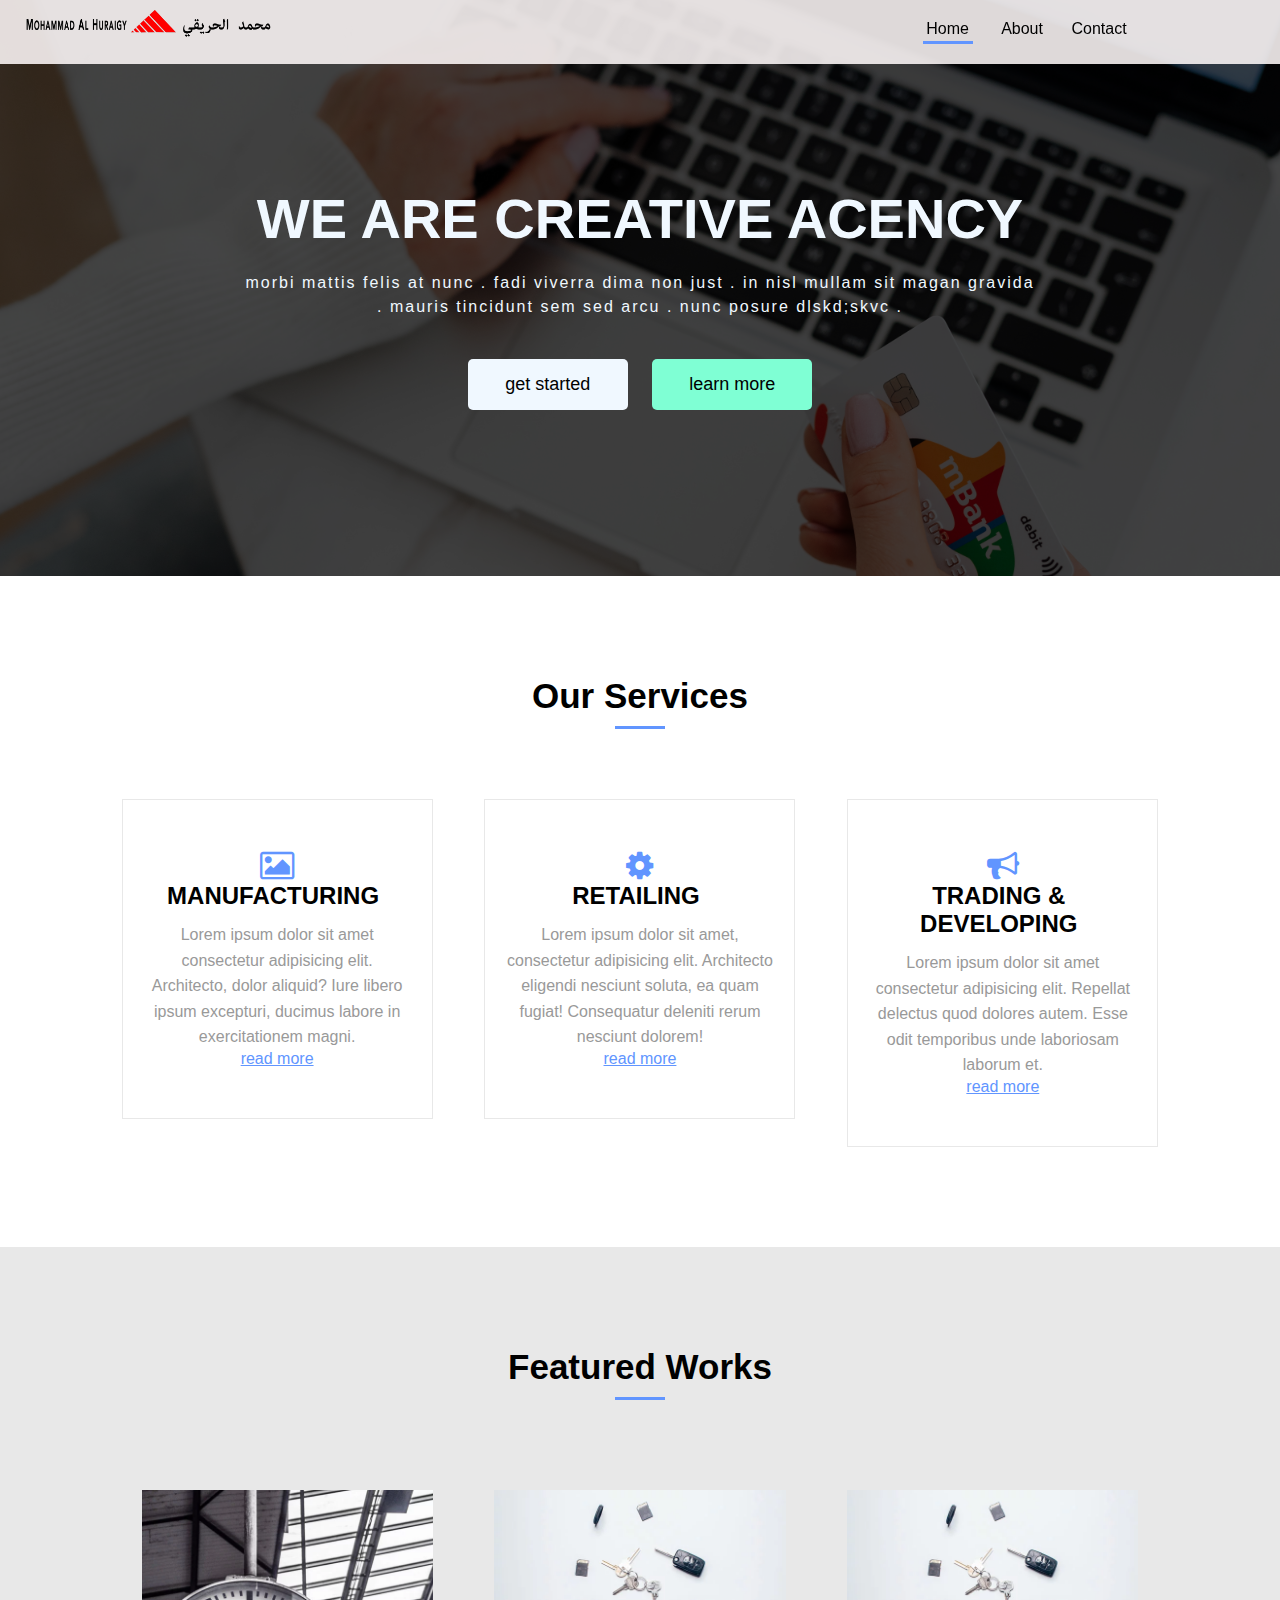
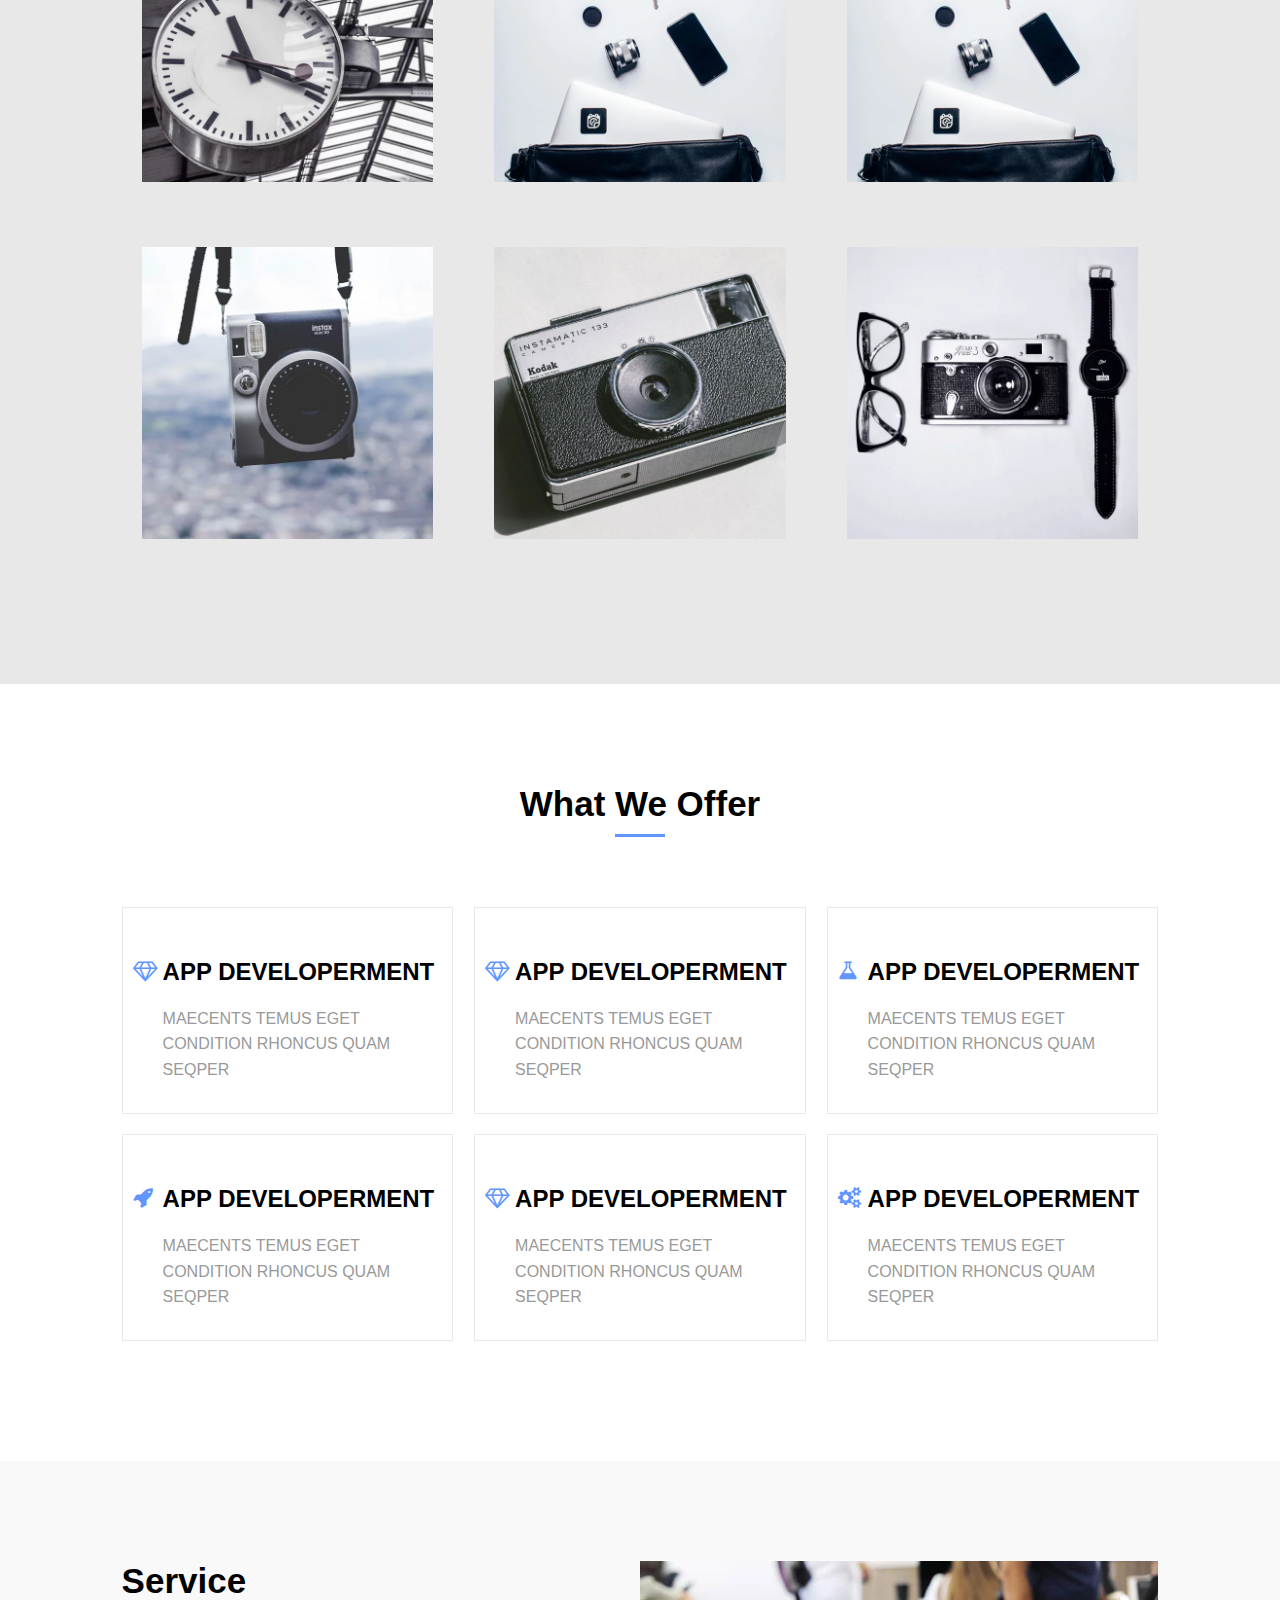
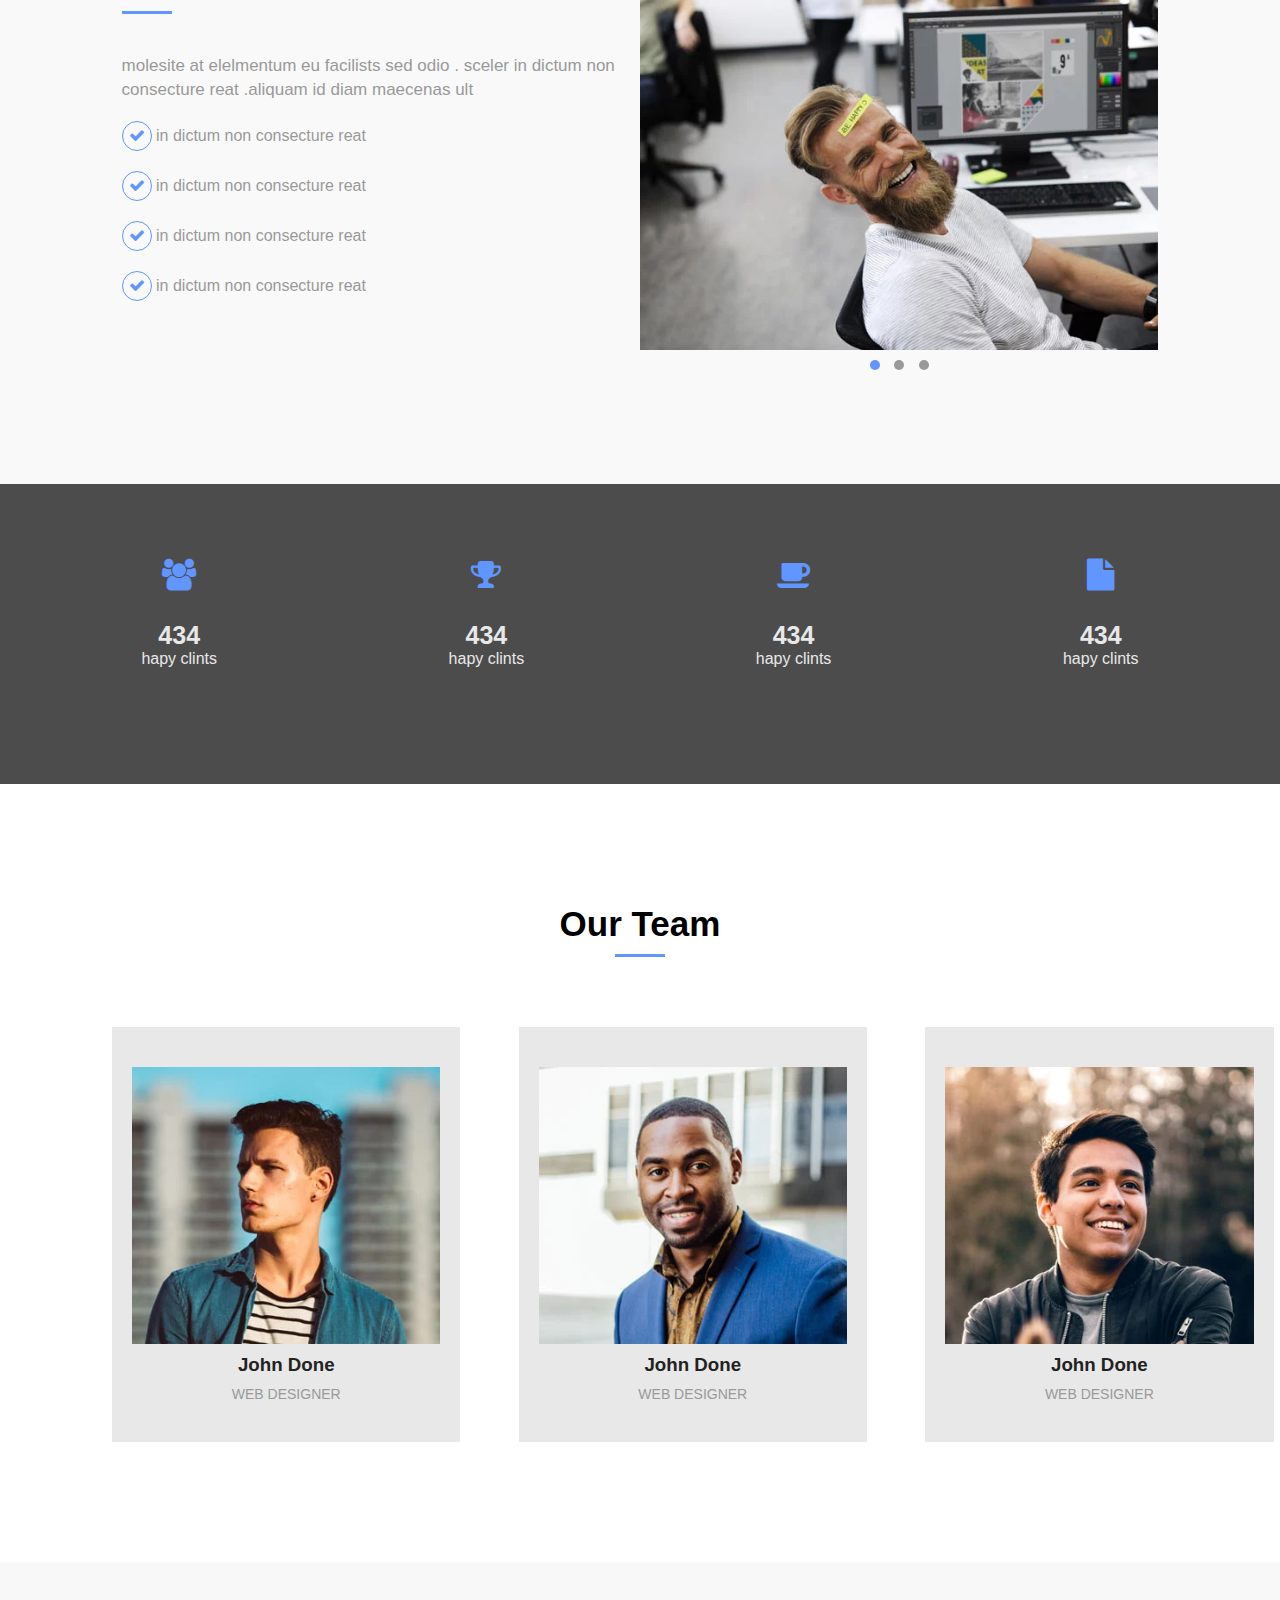
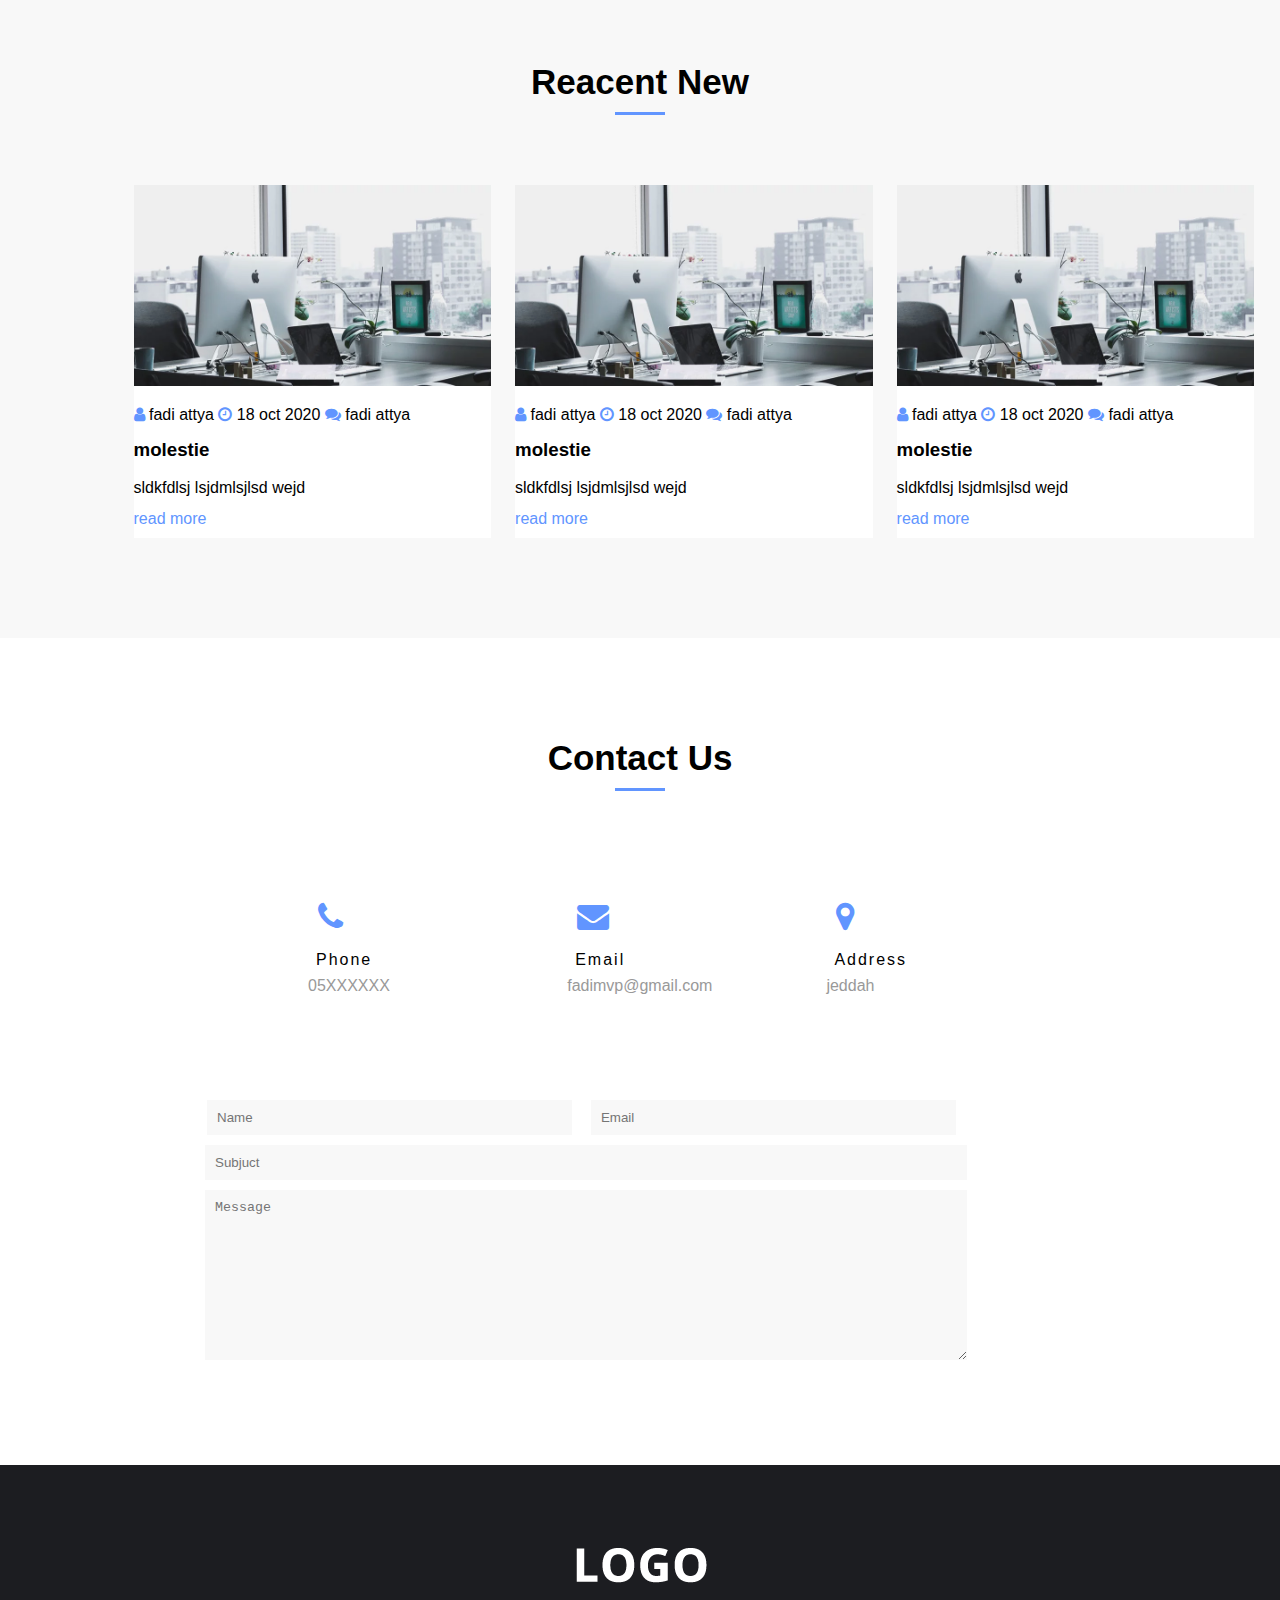
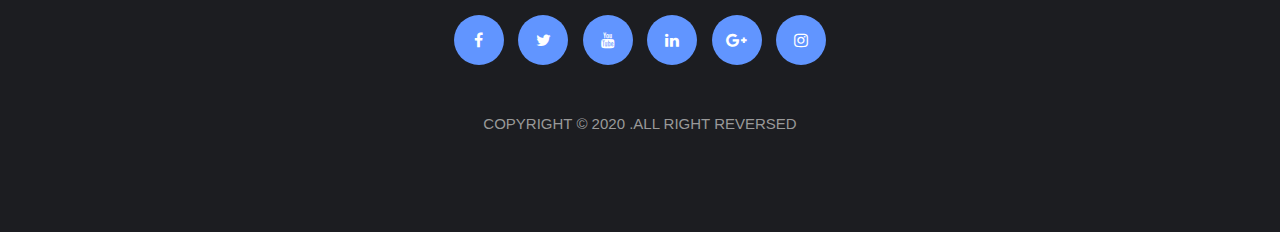
<file: index.html>
<html>
    <head>
        <meta charset="utf_8">
        <meta name="keywords" content="">
        <meta name="description" content="">
        <link  rel="stylesheet" href="css/style.css">
        <link rel="stylesheet" href="css/font-awesome.min.css">
        <title> Html  Css Template</title>

    </head>
    <body>
<div class="header">

        <div class="container">
                <div class="logo">
                    <img src="image/logo 4.png">
                </div>
                <ul class="nav"> 
                    <li><a href="" class="active">Home</a></li>
                    <li><a href="about.html">About</a></li>
                    <!-- <li><a href="#">Protfolio</a></li>
                    <li><a href="#">Servies</a></li> -->
                    <!-- <li><a href="#">prices </a></li> -->
                    <!-- <li><a href="#">Team </a></li> -->
                    <!-- <li class="dropdown">
                        <a href="#">Blog </a> -->
                        <!-- <ul class="dorp-menu">
                            <li><a href="blog.html" target="_blank"> blog post</a> </li>
                            
                        </ul> -->

                    <!-- </li> -->

                    <li><a href="contact.html" target="_self">Contact</a></li>
              </ul>
              <div class="clear"></div>
        </div>
</div>

<div class="home">
        <div class="overlay">

            <div class="home-content">
                <h1 class="title">we are creative acency</h1>
                <p class="home-desc">morbi  mattis felis at nunc . fadi viverra dima non just . in nisl 
                    mullam sit magan gravida . mauris tincidunt sem sed arcu . nunc posure dlskd;skvc .
                </p>
                <button class="btn btn-start hover-opacity">get started</button>
                <button class="btn btn-learn hover-opacity">learn more </button>

            
            </div><!--./home-content-->
        </div><!--./overlay-->
</div><!-- ./home-->


</div><!-- ./section-headr-->
<!-- section-about-->
<div class="about pd-y">
<div class="section-headr">
        <h2 class="section-title"> our services  
        </h2><!-- ./section-title-->
        <span class="line"></span>
    
    </div><!-- ./section-headr-->
    <div class="container">   <!-- open contanier-->
    <div class="about-content">
        <div class="about-item ltr-effect ">
            <!-- <i class="icon fa fa-cogs fa-2x"></i> -->
            <i class="icon fa fa-picture-o fa-2x" aria-hidden="true"></i>

            <h2 class="about-item-title"> Manufacturing </h2>
            <p class="about-item-desc">
               Lorem ipsum dolor sit amet consectetur adipisicing elit. Architecto, dolor aliquid? Iure libero ipsum excepturi, ducimus labore in exercitationem magni.
                

            </p>
            <a href="#" class="about-item-link">read more </a>
        </div><!-- ./about-item-->
        <div class="about-item mg ltr-effect">
            <i class=" icon fa fa-cog fa-2x" aria-hidden="true"></i>

                <h2 class="about-item-title">Retailing </h2>
                <p class="about-item-desc">
Lorem ipsum dolor sit amet, consectetur adipisicing elit. Architecto eligendi nesciunt soluta, ea quam fugiat! Consequatur deleniti rerum nesciunt dolorem!    
                </p>
                <a href="#" class="about-item-link">read more </a>
            </div><!-- ./about-item-->
            <div class="about-item  ltr-effect">
                <i class=" icon fa fa-bullhorn fa-2x" aria-hidden="true"></i>

                    <h2 class="about-item-title">trading & developing </h2>
                    <p class="about-item-desc">
                        Lorem ipsum dolor sit amet consectetur adipisicing elit. Repellat delectus quod dolores autem. Esse odit temporibus unde laboriosam laborum et.
        
                    </p>
                    <a href="#" class="about-item-link">read more </a>
                </div><!-- ./about-item-->


                        

    </div><!--./about-content-->
    </div><!--./about -->
</div><!--./contner-->
<!-- portfolio  section -->
<div class="portfolio pd-y">
        <div class="section-headr">
                <h2 class="section-title"> featured works  
                </h2><!-- ./section-title-->
                <span class="line"></span>
                
            
            </div><!-- ./section-headr-->

<div class="container">
    <div class="portfolio-content ">
        <div class="portfolio-item ">
            <img src="image/images/work/work1.webp">
            <div class="layer-content">
                <div class="layer-info">
                    <span class="category">category</span>
                    <h3 class="layer-conent-title">lorem ,ipsum dolor .</h3>
                   <a href="#"> <i class="fa fa-edit  fa-lg"></i></a>
                   <a href="#"><i class="fa fa-search fa-lg"></i></a>
                </div>
            </div>

        </div>

        <div class="portfolio-item mg">
                <img src="image/images/work/work3.webp">
                <div class="layer-content">
                        <div class="layer-info">
                            <span class="category">category</span>
                            <h3 class="layer-conent-title">lorem ,ipsum dolor .</h3>
                           <a href="#"> <i class="fa fa-edit  fa-lg"></i></a>
                           <a href="#"><i class="fa fa-search fa-lg"></i></a>
                        </div>
                    </div>
    
            </div>

            <div class="portfolio-item ">
                    <img src="image/images/work/work3.webp">
                    <div class="layer-content">
                            <div class="layer-info">
                                <span class="category">category</span>
                                <h3 class="layer-conent-title">lorem ,ipsum dolor .</h3>
                               <a href="#"> <i class="fa fa-edit  fa-lg"></i></a>
                               <a href="#"><i class="fa fa-search fa-lg"></i></a>
                            </div>
                        </div>
        
                </div>
                <div class="portfolio-item ">
                        <img src="image/images/work/work4.webp">
                        <div class="layer-content">
                                <div class="layer-info">
                                    <span class="category">category</span>
                                    <h3 class="layer-conent-title">lorem ,ipsum dolor .</h3>
                                   <a href="#"> <i class="fa fa-edit  fa-lg"></i></a>
                                   <a href="#"><i class="fa fa-search fa-lg"></i></a>
                                </div>
                            </div>
            
                    </div>

                    <div class="portfolio-item mg">
                            <img src="image/images/work/work5.webp">
                            <div class="layer-content">
                                    <div class="layer-info">
                                        <span class="category">category</span>
                                        <h3 class="layer-conent-title">lorem ,ipsum dolor .</h3>
                                       <a href="#"> <i class="fa fa-edit  fa-lg"></i></a>
                                       <a href="#"><i class="fa fa-search fa-lg"></i></a>
                                    </div>
                                </div>
                
                        </div>

                        <div class="portfolio-item ">
                                <img src="image/images/work/work6.webp">
                                <div class="layer-content">
                                        <div class="layer-info">
                                            <span class="category">category</span>
                                            <h3 class="layer-conent-title">lorem ,ipsum dolor .</h3>
                                           <a href="#"> <i class="fa fa-edit  fa-lg"></i></a>
                                           <a href="#"><i class="fa fa-search fa-lg"></i></a>
                                        </div>
                                    </div>
                    
                            </div>
                    

    </div>
    </div>
</div><!-- ./protfolio-->
<!-- sectio  offer -->
    <div class="offer pd-y">
        <div class="section-headr">
            <h2 class="section-title"> what we offer  
            </h2><!-- ./section-title-->
            <span class="line"></span>
        </div><!-- ./section-headr-->
        <div class="container">
           <div class="offer-content">

            <div class="offer-item  ltr-effect">
                <i class="icon fa fa-diamond fa-lg"></i>
                <h2 class="offer-item-title">app developerment </h2>
                <p class="offer-item-desc">
                    maecents temus eget condition rhoncus quam  seqper 
                </p>
            </div>

            <div class="offer-item mg  ltr-effect ">
                    <i class="icon fa fa-diamond fa-lg"></i>
                    <h2 class="offer-item-title">app developerment </h2>
                    <p class="offer-item-desc">
                        maecents temus eget condition rhoncus quam  seqper 
                    </p>
                </div>

                <div class="offer-item ltr-effect">
                        <i class="icon fa fa-flask fa-lg"></i>
                        <h2 class="offer-item-title">app developerment </h2>
                        <p class="offer-item-desc">
                            maecents temus eget condition rhoncus quam  seqper 
                        </p>
                    </div>

                    <div class="offer-item ltr-effect ">
                            <i class="icon fa fa-rocket fa-lg"></i>
                            <h2 class="offer-item-title">app developerment </h2>
                            <p class="offer-item-desc">
                                maecents temus eget condition rhoncus quam  seqper 
                            </p>
                        </div>

                        <div class="offer-item mg ltr-effect">
                                <i class="icon fa fa-diamond fa-lg"></i>
                                <h2 class="offer-item-title">app developerment </h2>
                                <p class="offer-item-desc">
                                    maecents temus eget condition rhoncus quam  seqper 
                                </p>
                            </div>

                            <div class="offer-item ltr-effect ">
                <i class="icon fa fa-cogs fa-lg"></i>
                <h2 class="offer-item-title">app developerment </h2>
                <p class="offer-item-desc">
                    maecents temus eget condition rhoncus quam  seqper 
                </p>
           
           </div>

           
        </div><!-- ./offer-content-->
        </div><!--./container-->
    </div> <!--./offer-->

    <!-- section  servies-->
<div class="service pd-y">
    <div class="container">
        <div class="service-item">

                <div class="section-headr">
                        <h2 class="section-title"> service  
                        </h2><!-- ./section-title-->
                        <span class="line"></span>
                </div><!-- ./section-headr-->

                <p class="service-item-desc">
                    molesite at elelmentum eu  facilists sed odio  . sceler in  dictum  non  consecture reat .aliquam  id diam  maecenas ult 

                </p>

                <ul class="service-item-list">
                    <li><i class="fa fa-check fa-fw "></i> in dictum non consecture reat</li>
                    <li><i class="fa fa-check fa-fw "></i> in dictum non consecture reat</li>
                    <li><i class="fa fa-check fa-fw "></i> in dictum non consecture reat</li>
                    <li><i class="fa fa-check fa-fw "></i> in dictum non consecture reat</li>

                  
                </ul>
        
            
        </div><!-- ./service-item-->

        <div class="service-item">
            <div class="service-item-img">
                <img src="image/images/about/about1.webp">

            </div>
             <ul class="bollets">
                 <li class="active">  </li>
                 <li> </li>
                 <li> </li>

             </ul>
        </div>
        <div class="clear"></div> 
    </div><!--./container-->

</div><!-- ./service -->
<!-- number section-->
  
<div class="number">
        <div class="overlay">
        <div class="container">

            <div class="number-items">
                <div class="number-item">
                    <i  class="icon fa fa-users fa-2x"></i>
                    <h3 class="number-item-title">434</h3>
                    <span class="number-item-text">hapy clints</span>
                </div>
           


                    <div class="number-item">
                        <i  class="icon fa fa-trophy fa-2x"></i>
                        <h3 class="number-item-title">434</h3>
                        <span class="number-item-text">hapy clints</span>
                    </div>
                

                        <div class="number-item">
                            <i  class="icon fa fa-coffee fa-2x"></i>
                            <h3 class="number-item-title">434</h3>
                            <span class="number-item-text">hapy clints</span>
                        </div>
                 

                            <div class="number-item">
                                <i  class="icon fa fa-file fa-2x"></i>
                                <h3 class="number-item-title">434</h3>
                                 <span class="number-item-text">hapy clints</span>
                            </div>
                        </div><!-- ./number-items-->

                 


        </div><!-- ./container-->
    </div><!-- ./overlay-->
</div><!-- ./number-->



    </div><!-- ./container-->
</div>

</div>


<!-- our team -->
<div class="team">
        <div class="section-headr">
                <h2 class="section-title"> our team
                </h2><!-- ./section-title-->
                <span class="line"></span>
        </div><!-- ./section-headr-->
        <div class="container">
            <div class="team-content ">
               <div class="team-item tb-effect">

                    <div class="team-img">
                        <img src="image/images/team/team1.webp" alt="jone done ">
                        <div class="team-overlay">
                            <a href="#"><i class="fa fa-facebook"> </i></a>
                            <a href="#"><i class="fa fa-twitter"> </i></a>
                            <a href="#"><i class="fa fa-linkedin"> </i></a>
                        </div><!--./overlay-->
                    </div>
                    <div class="team-info">
                        <h3 class="team-info-title">John Done </h3>
                        <span class="team-info-text">web Designer</span>
                    </div>
                </div>


                <div class="team-item mg tb-effect">

                        <div class="team-img">
                            <img src="image/images/team/team2.webp" alt="jone done ">
                            <div class="team-overlay">
                                <a href="#"><i class="fa fa-facebook"> </i></a>
                                <a href="#"><i class="fa fa-twitter"> </i></a>
                                <a href="#"><i class="fa fa-linkedin"> </i></a>
                            </div><!--./overlay-->
                        </div>
                        <div class="team-info">
                            <h3 class="team-info-title">John Done </h3>
                            <span class="team-info-text">web Designer</span>
                        </div>
                    </div>


                    <div class="team-item tb-effect">

                            <div class="team-img">
                                <img src="image/images/team/team3.webp" alt="jone done ">
                                <div class="team-overlay">
                                    <a href="#"><i class="fa fa-facebook"> </i></a>
                                    <a href="#"><i class="fa fa-twitter"> </i></a>
                                    <a href="#"><i class="fa fa-linkedin"> </i></a>
                                </div><!--./overlay-->
                            </div>
                            <div class="team-info">
                                <h3 class="team-info-title">John Done </h3>
                                <span class="team-info-text">web Designer</span>
                            </div>
                        </div>
                </div>
            </div><!--./team-content-->
        </div><!--./container -->
</div><!--./team-->
<!-- blog section  -->
<div class="blog pd-y">
        <div class="section-headr">
                <h2 class="section-title"> reacent new
                </h2><!-- ./section-title-->
                <span class="line"></span>
        </div><!-- ./section-headr-->
    <div class="container">
        <div class="blog-content">
            <div class="blog-item">

            
                   <div class="blog-item-img">
                        <img src="image/images/blog/blog1.webp" alt="jond done">

                    </div>
                    <div class="blog-info">
                        <ul class="blog-list">
                            <li>
                                <i class="fa fa-user"></i>
                                fadi attya
                            </li>
                            <li>
                            <i class="fa fa-clock-o"></i>
                                18 oct 2020
                            </li>
                            <li>
                                    <i class="fa fa-comments"></i>
                                    fadi attya
                            </li>
                        </ul>
                        <h3 class="blog-title">molestie </h3>
                        <p class="blog-desc">sldkfdlsj lsjdmlsjlsd wejd</p>
                        <a href="#" class="blog-link">read more </a>
                    </div><!--./blog-info -->
           </div><!--./blog-item--> 
           <div class="blog-item mg">

            
                <div class="blog-item-img">
                     <img src="image/images/blog/blog1.webp" alt="jond done">

                 </div>
                 <div class="blog-info">
                     <ul class="blog-list">
                         <li>
                             <i class="fa fa-user"></i>
                             fadi attya
                         </li>
                         <li>
                         <i class="fa fa-clock-o"></i>
                             18 oct 2020
                         </li>
                         <li>
                                 <i class="fa fa-comments"></i>
                                 fadi attya
                         </li>
                     </ul>
                     <h3 class="blog-title">molestie </h3>
                     <p class="blog-desc">sldkfdlsj lsjdmlsjlsd wejd</p>
                     <a href="#" class="blog-link">read more </a>
                 </div><!--./blog-info -->
        </div><!--./blog-item-->   
        <div class="blog-item">

            
                <div class="blog-item-img">
                     <img src="image/images/blog/blog1.webp" alt="jond done">

                 </div>
                 <div class="blog-info">
                     <ul class="blog-list">
                         <li>
                             <i class="fa fa-user"></i>
                             fadi attya
                         </li>
                         <li>
                         <i class="fa fa-clock-o"></i>
                             18 oct 2020
                         </li>
                         <li>
                                 <i class="fa fa-comments"></i>
                                 fadi attya
                         </li>
                     </ul>
                     <h3 class="blog-title">molestie </h3>
                     <p class="blog-desc">sldkfdlsj lsjdmlsjlsd wejd</p>
                     <a href="#" class="blog-link">read more </a>
                 </div><!--./blog-info -->
        </div><!--./blog-item-->     
         </div><!--./container-->  
    </div><!--./container-->
    
</div><!--./blog -->
<!-- section form-->
<div class="form pd-y">
        <div class="section-headr">
                <h2 class="section-title"> contact us 
                </h2><!-- ./section-title-->
                <span class="line"></span>
        </div><!-- ./section-headr-->
    <div class="from-content">
        <div class="form-icon">
                <ul class="form-list">
                    <div class="form-item">
                        <i class="fa fa-phone fa-2x"></i>
                        <div class="form-title">Phone</div>
                        <div class="form-desc">05XXXXXX</div>
                    </div>
                    <div class="form-item mg">

                        <i class="fa fa-envelope fa-2x"></i>
                        <div class="form-title">Email</div>
                        <div class="form-desc">fadimvp@gmail.com</div>
                    </div>
                    <div class="form-item">

                        <i class="fa fa-map-marker fa-2x"></i>
                        <div class="form-title">Address</div>
                        <div class="form-desc">jeddah</div>
                    </div>
                    </ul>
        </div><!--./from-icon-->
    </div><!--./from-content-->
        
        
   
    <div class="form-form">
        <div class="form-custom">
            <div class="form-name-email">
                
                    <input  class ="inline" type="text" placeholder="Name">
                    <input class ="inline" type="email" placeholder="Email">
            </div><!--./form-name-email-->
            <input class ="block" type="text" placeholder="Subjuct"><br>
            <textarea class ="block" type="text" placeholder="Message"  rows="10"  maxlength="120" wrap="hard" cols="2"></textarea></textarea>
 
        </div><!--./form-custom-->
    </div><!--./form-form-->

</div><!--./form-->
<!-- footer section -->
<div class="footer pd-y">
    <img src="image/images/logo-alt.webp" alt="footer">
    <ul class="footer-links">
        <li><a href="#" class="hover-opacity"><i class="fa fa-facebook"></i></a></li>
        <li><a href="#"class="hover-opacity"><i class="fa fa-twitter"></i></a></li>
        <li><a href="#"class="hover-opacity"><i class="fa fa-youtube"></i></a></li>
        <li><a href="#" class="hover-opacity"><i class="fa fa-linkedin"></i></a></li>
        <li><a href="#" class="hover-opacity"><i class="fa fa-google-plus"></i></a></li>
        <li><a href="#" class="hover-opacity"><i class="fa fa-instagram"></i></a></li>
    </ul>
    <p class="copy-right">copyright &copy; 2020 .all right reversed</p>


    </div>

</div><!--./footer -->
    </body>
</html>
</file>
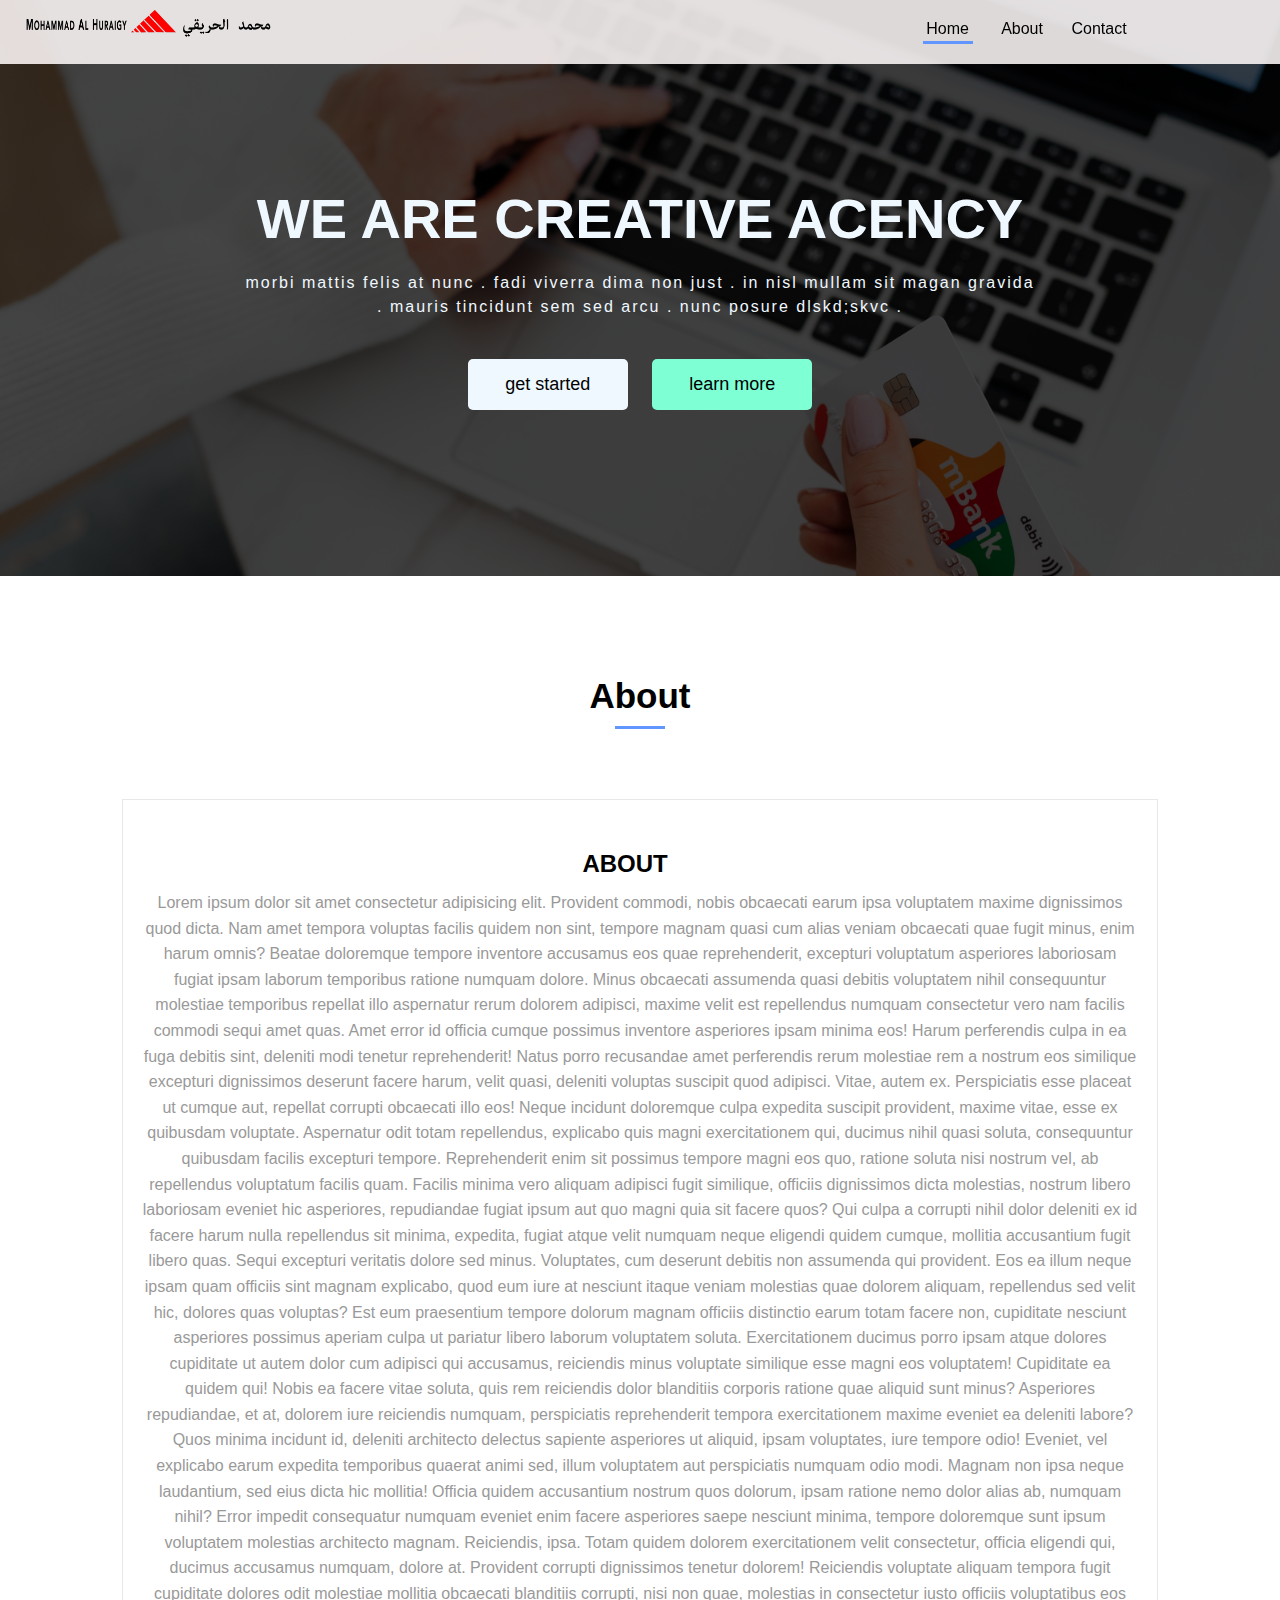
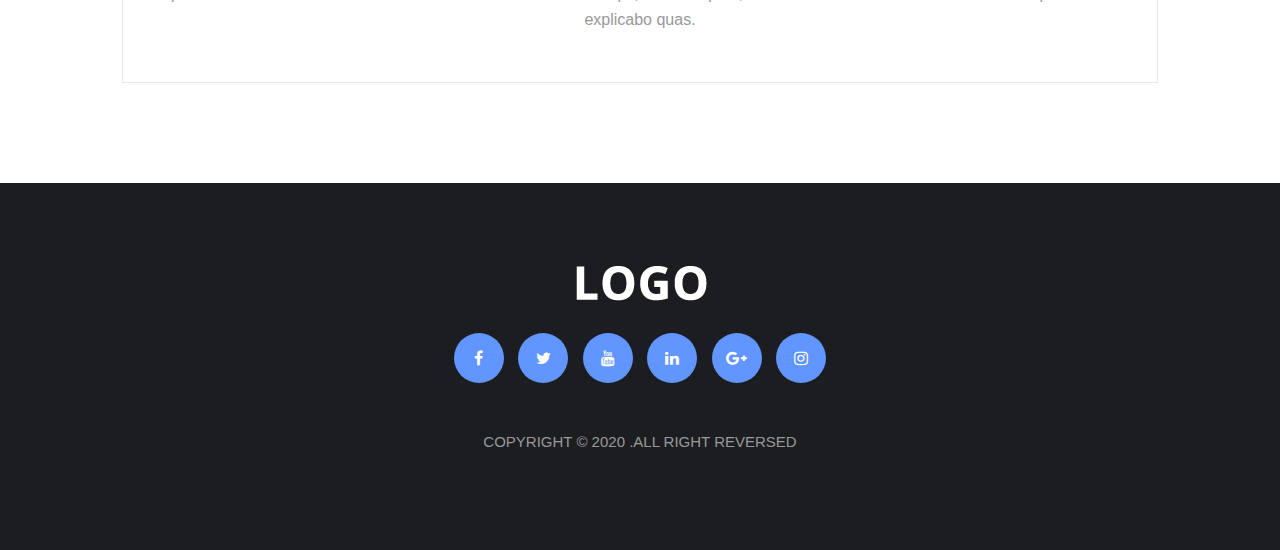
<file: about.html>
<html>
    <head>
        <meta charset="utf_8">
        <meta name="keywords" content="">
        <meta name="description" content="">
        <link  rel="stylesheet" href="css/about.css">
        <link rel="stylesheet" href="css/font-awesome.min.css">
        <title> Html  Css Template</title>

    </head>
    <body>
<div class="header">

        <div class="container">
                <div class="logo">
                    <img src="image/logo 4.png">
                </div>
                <ul class="nav"> 
                    <li><a href="index.html" class="active">Home</a></li>
                    <li><a href="about.html">About</a></li>
                    <!-- <li><a href="#">Protfolio</a></li>
                    <li><a href="#">Servies</a></li> -->
                    <!-- <li><a href="#">prices </a></li> -->
                    <!-- <li><a href="#">Team </a></li> -->
                    <!-- <li class="dropdown">
                        <a href="#">Blog </a> -->
                        <!-- <ul class="dorp-menu">
                            <li><a href="blog.html" target="_blank"> blog post</a> </li>
                            
                        </ul> -->

                    <!-- </li> -->

                    <li><a href="contact.html">Contact</a></li>
              </ul>
              <div class="clear"></div>
        </div>
</div>

<div class="home">
        <div class="overlay">

            <div class="home-content">
                <h1 class="title">we are creative acency</h1>
                <p class="home-desc">morbi  mattis felis at nunc . fadi viverra dima non just . in nisl 
                    mullam sit magan gravida . mauris tincidunt sem sed arcu . nunc posure dlskd;skvc .
                </p>
                <button class="btn btn-start hover-opacity">get started</button>
                <button class="btn btn-learn hover-opacity">learn more </button>

            
            </div><!--./home-content-->
        </div><!--./overlay-->
</div><!-- ./home-->

<div class="about pd-y">
    <div class="section-headr">
            <h2 class="section-title"> about 
            </h2><!-- ./section-title-->
            <span class="line"></span>
        
        </div><!-- ./section-headr-->
        <div class="container">   <!-- open contanier-->
        <div class="about-content">
            <div class="about-item ltr-effect ">
                <!-- <i class="icon fa fa-cogs fa-2x"></i> -->
                <!-- <i class="icon fa fa-picture-o fa-2x" aria-hidden="true"></i> -->
    
                <h2 class="about-item-title"> about  </h2>
                <p class="about-item-desc">
Lorem ipsum dolor sit amet consectetur adipisicing elit. Provident commodi, nobis obcaecati earum ipsa voluptatem maxime dignissimos quod dicta. Nam amet tempora voluptas facilis quidem non sint, tempore magnam quasi cum alias veniam obcaecati quae fugit minus, enim harum omnis? Beatae doloremque tempore inventore accusamus eos quae reprehenderit, excepturi voluptatum asperiores laboriosam fugiat ipsam laborum temporibus ratione numquam dolore. Minus obcaecati assumenda quasi debitis voluptatem nihil consequuntur molestiae temporibus repellat illo aspernatur rerum dolorem adipisci, maxime velit est repellendus numquam consectetur vero nam facilis commodi sequi amet quas. Amet error id officia cumque possimus inventore asperiores ipsam minima eos! Harum perferendis culpa in ea fuga debitis sint, deleniti modi tenetur reprehenderit! Natus porro recusandae amet perferendis rerum molestiae rem a nostrum eos similique excepturi dignissimos deserunt facere harum, velit quasi, deleniti voluptas suscipit quod adipisci. Vitae, autem ex. Perspiciatis esse placeat ut cumque aut, repellat corrupti obcaecati illo eos! Neque incidunt doloremque culpa expedita suscipit provident, maxime vitae, esse ex quibusdam voluptate. Aspernatur odit totam repellendus, explicabo quis magni exercitationem qui, ducimus nihil quasi soluta, consequuntur quibusdam facilis excepturi tempore. Reprehenderit enim sit possimus tempore magni eos quo, ratione soluta nisi nostrum vel, ab repellendus voluptatum facilis quam. Facilis minima vero aliquam adipisci fugit similique, officiis dignissimos dicta molestias, nostrum libero laboriosam eveniet hic asperiores, repudiandae fugiat ipsum aut quo magni quia sit facere quos? Qui culpa a corrupti nihil dolor deleniti ex id facere harum nulla repellendus sit minima, expedita, fugiat atque velit numquam neque eligendi quidem cumque, mollitia accusantium fugit libero quas. Sequi excepturi veritatis dolore sed minus. Voluptates, cum deserunt debitis non assumenda qui provident. Eos ea illum neque ipsam quam officiis sint magnam explicabo, quod eum iure at nesciunt itaque veniam molestias quae dolorem aliquam, repellendus sed velit hic, dolores quas voluptas? Est eum praesentium tempore dolorum magnam officiis distinctio earum totam facere non, cupiditate nesciunt asperiores possimus aperiam culpa ut pariatur libero laborum voluptatem soluta. Exercitationem ducimus porro ipsam atque dolores cupiditate ut autem dolor cum adipisci qui accusamus, reiciendis minus voluptate similique esse magni eos voluptatem! Cupiditate ea quidem qui! Nobis ea facere vitae soluta, quis rem reiciendis dolor blanditiis corporis ratione quae aliquid sunt minus? Asperiores repudiandae, et at, dolorem iure reiciendis numquam, perspiciatis reprehenderit tempora exercitationem maxime eveniet ea deleniti labore? Quos minima incidunt id, deleniti architecto delectus sapiente asperiores ut aliquid, ipsam voluptates, iure tempore odio! Eveniet, vel explicabo earum expedita temporibus quaerat animi sed, illum voluptatem aut perspiciatis numquam odio modi. Magnam non ipsa neque laudantium, sed eius dicta hic mollitia! Officia quidem accusantium nostrum quos dolorum, ipsam ratione nemo dolor alias ab, numquam nihil? Error impedit consequatur numquam eveniet enim facere asperiores saepe nesciunt minima, tempore doloremque sunt ipsum voluptatem molestias architecto magnam. Reiciendis, ipsa. Totam quidem dolorem exercitationem velit consectetur, officia eligendi qui, ducimus accusamus numquam, dolore at. Provident corrupti dignissimos tenetur dolorem! Reiciendis voluptate aliquam tempora fugit cupiditate dolores odit molestiae mollitia obcaecati blanditiis corrupti, nisi non quae, molestias in consectetur iusto officiis voluptatibus eos explicabo quas.                    
    
                </p>
            </div><!-- ./about-item-->
           
    
    
                            
    
        </div><!--./about-content-->
        </div><!--./about -->
    </div><!--./contner-->
    

    
    


<!-- footer section -->
<div class="footer pd-y">
    <img src="image/images/logo-alt.webp" alt="footer">
    <ul class="footer-links">
        <li><a href="#" class="hover-opacity"><i class="fa fa-facebook"></i></a></li>
        <li><a href="#"class="hover-opacity"><i class="fa fa-twitter"></i></a></li>
        <li><a href="#"class="hover-opacity"><i class="fa fa-youtube"></i></a></li>
        <li><a href="#" class="hover-opacity"><i class="fa fa-linkedin"></i></a></li>
        <li><a href="#" class="hover-opacity"><i class="fa fa-google-plus"></i></a></li>
        <li><a href="#" class="hover-opacity"><i class="fa fa-instagram"></i></a></li>
    </ul>
    <p class="copy-right">copyright &copy; 2020 .all right reversed</p>


    </div>

</div><!--./footer -->
</file>
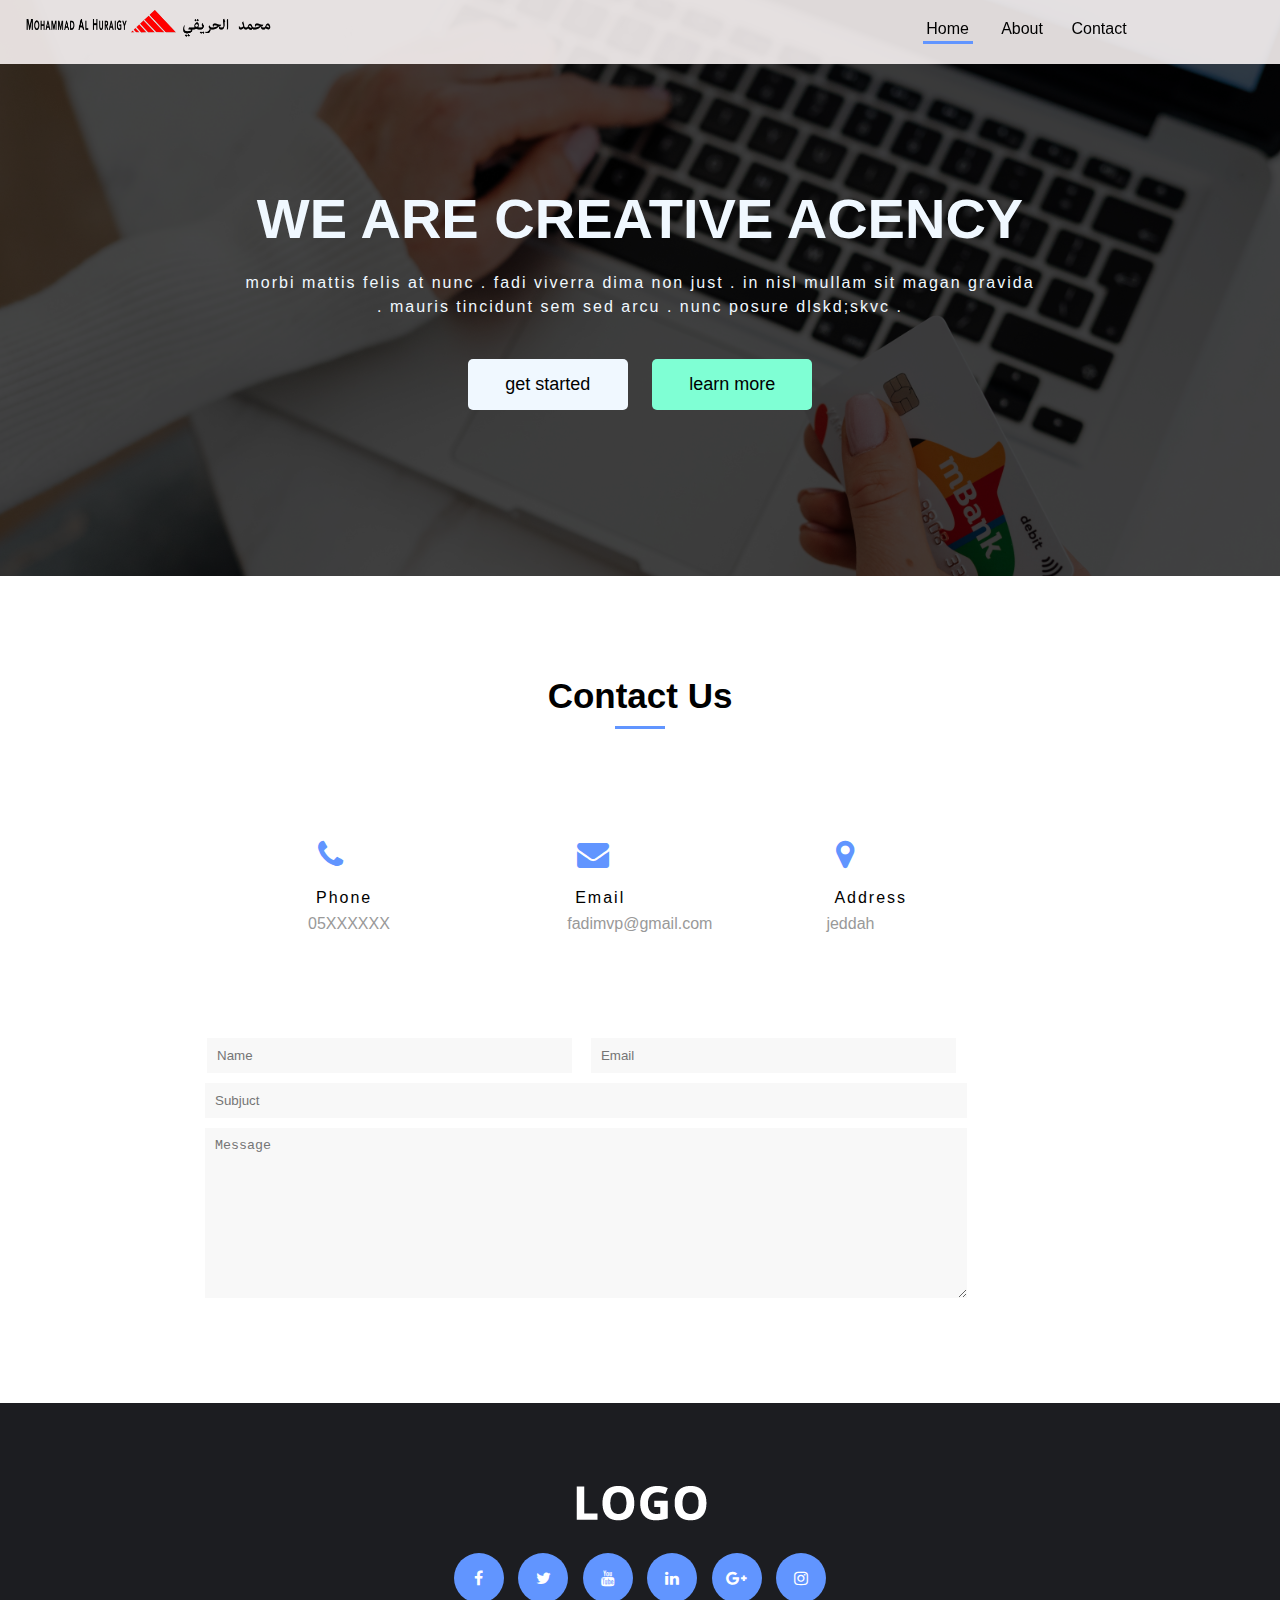
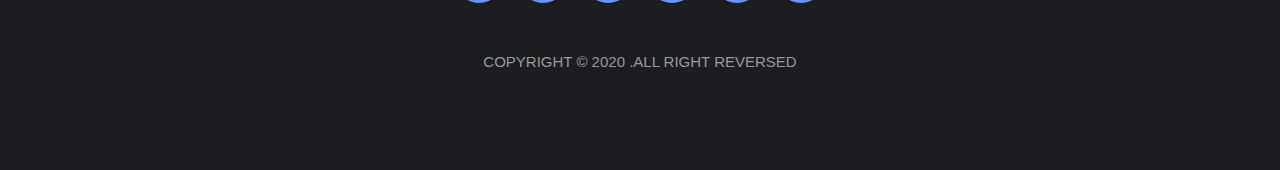
<file: contact.html>
<html>
    <head>
        <meta charset="utf_8">
        <meta name="keywords" content="">
        <meta name="description" content="">
        <link  rel="stylesheet" href="css/style.css">
        <link rel="stylesheet" href="css/font-awesome.min.css">
        <title> Html  Css Template</title>

    </head>
    <body>
<div class="header">

        <div class="container">
                <div class="logo">
                    <img src="image/logo 4.png">
                </div>
                <ul class="nav"> 
                    <li><a href="index.html" class="active">Home</a></li>
                    <li><a href="about.html">About</a></li>
                    <!-- <li><a href="#">Protfolio</a></li>
                    <li><a href="#">Servies</a></li> -->
                    <!-- <li><a href="#">prices </a></li> -->
                    <!-- <li><a href="#">Team </a></li> -->
                    <!-- <li class="dropdown">
                        <a href="#">Blog </a> -->
                        <!-- <ul class="dorp-menu">
                            <li><a href="blog.html" target="_blank"> blog post</a> </li>
                            
                        </ul> -->

                    <!-- </li> -->

                    <li><a href="contact.html">Contact</a></li>
              </ul>
              <div class="clear"></div>
        </div>
</div>

<div class="home">
        <div class="overlay">

            <div class="home-content">
                <h1 class="title">we are creative acency</h1>
                <p class="home-desc">morbi  mattis felis at nunc . fadi viverra dima non just . in nisl 
                    mullam sit magan gravida . mauris tincidunt sem sed arcu . nunc posure dlskd;skvc .
                </p>
                <button class="btn btn-start hover-opacity">get started</button>
                <button class="btn btn-learn hover-opacity">learn more </button>

            
            </div><!--./home-content-->
        </div><!--./overlay-->
</div><!-- ./home-->


<!-- section form-->
<div class="form pd-y">
    <div class="section-headr">
            <h2 class="section-title"> contact us 
            </h2><!-- ./section-title-->
            <span class="line"></span>
    </div><!-- ./section-headr-->
<div class="from-content">
    <div class="form-icon">
            <ul class="form-list">
                <div class="form-item">
                    <i class="fa fa-phone fa-2x"></i>
                    <div class="form-title">Phone</div>
                    <div class="form-desc">05XXXXXX</div>
                </div>
                <div class="form-item mg">

                    <i class="fa fa-envelope fa-2x"></i>
                    <div class="form-title">Email</div>
                    <div class="form-desc">fadimvp@gmail.com</div>
                </div>
                <div class="form-item">

                    <i class="fa fa-map-marker fa-2x"></i>
                    <div class="form-title">Address</div>
                    <div class="form-desc">jeddah</div>
                </div>
                </ul>
    </div><!--./from-icon-->
</div><!--./from-content-->
    
    

<div class="form-form">
    <div class="form-custom">
        <div class="form-name-email">
            
                <input  class ="inline" type="text" placeholder="Name">
                <input class ="inline" type="email" placeholder="Email">
        </div><!--./form-name-email-->
        <input class ="block" type="text" placeholder="Subjuct"><br>
        <textarea class ="block" type="text" placeholder="Message"  rows="10"  maxlength="120" wrap="hard" cols="2"></textarea></textarea>

    </div><!--./form-custom-->
</div><!--./form-form-->

</div><!--./form-->


<!-- footer section -->
<div class="footer pd-y">
    <img src="image/images/logo-alt.webp" alt="footer">
    <ul class="footer-links">
        <li><a href="#" class="hover-opacity"><i class="fa fa-facebook"></i></a></li>
        <li><a href="#"class="hover-opacity"><i class="fa fa-twitter"></i></a></li>
        <li><a href="#"class="hover-opacity"><i class="fa fa-youtube"></i></a></li>
        <li><a href="#" class="hover-opacity"><i class="fa fa-linkedin"></i></a></li>
        <li><a href="#" class="hover-opacity"><i class="fa fa-google-plus"></i></a></li>
        <li><a href="#" class="hover-opacity"><i class="fa fa-instagram"></i></a></li>
    </ul>
    <p class="copy-right">copyright &copy; 2020 .all right reversed</p>


    </div>

</div><!--./footer -->
</file>
<file: css/style.css>
/* common */
.overlay{
    position: absolute;
    width: 100%;
    height: 100%;
    top:0;
    left: 0;
    background-color: rgba(0, 0, 0, 0.7)
}
*{
    margin: 0;
    padding: 0;
    box-sizing: border-box;
}
.container{
    width: 96%;
    margin: auto;
}
body{
    font-family: "varela Round",sans-serif;
}
/* navbar section */
.clear{
    clear: both;
}
/* .contanier_nav{
    overflow: hidden;
} */
.header{
    /* background: gray; */
    width: 100%;
    position: fixed;
    z-index: 1;
    background: rgba(253, 247, 247, 0.877);
}
.header .logo {
    width: 40%;
    float: left;
    margin-top: 10px;


} 
.header .logo img{
    width: 50%
}
.header  .nav{
    width: 50%;
    float: left;
    list-style: none;
    text-align: right;

}
.header .nav > li {
    
    display: inline-block;
    width: 70px;
    text-align: center;
}
.header .nav >li  >a {
    
    color: black;
    text-decoration: none;
    padding:  20px 10px;
    display: block;
    font-size: 16px;

}
 
.header .nav >li > a.active::after,.header .nav >li a:after{
    background-color: #6195ff;
    content: "";
    display: block;
    height: 3px;
    transition: width 0.5s;
    margin-top: 3px;
}
.header .nav > li >a:hover::after{
    width: 100%;
   
}
.header .nav > li  >a::after{
    width: 0;
}
.header .nav > li >a.active::after{
    width: 100%;
}
/* blog down */
.dropdown{
    position: relative;
}
.dorp-menu{
    position: absolute;
    background: #6195ff;
    width: 150px;
    text-align: center;
    opacity: 0;
    visibility: hidden;
    transition: opacity 0.5s, visibility 0.5s;
}
.dorp-menu a{
    text-decoration: none;
    display: block;
    padding: 10px;
    color: aliceblue;


} 
 
.dropdown:hover  .dorp-menu {
    opacity: 1;
    visibility: visible;
}
/* home section*/

.home{
    position: relative;
    /* background-image: url("../image/images/background/background1.webp"); */
     background-image: url("../image/shop.jpg");

    height: 45vw;
    background-size: cover;
    background-attachment: fixed;

}
.home .title {
    color: aliceblue;
    font-size: 3.5rem;
    text-transform : uppercase;
}
.home .home-content{

    position: absolute;
    left:50%;
    top:50%;
    transform: translate(-50%,-50%);
    text-align: center;
    width: 65%;
    margin: 20px 0;

}
.home .home-desc{
    color: aliceblue;
    margin: 20px;
    letter-spacing: 2px;
    line-height: 1.5;
} 
.home .btn{
    min-width: 160px;
    margin: 20px 10px;
    padding: 15px 0;
    border: 0;
    border-radius: 5px;
    cursor: pointer;
    font-size: 18px; 

}
.home .btn-start {
    background-color: aliceblue;
    font-family: inherit;
}
.home .btn-learn{
    background-color: aquamarine;
}
.hover-opacity{
    transition: opacity 0.5s;
    font-size: inherit;
    font-family: inherit;
}

.hover-opacity:hover{
    opacity: 0.7;
   
}
/* section-headr*/

.section-headr{
    text-align: center;
    margin-bottom: 20px;

}
.section-headr .section-title{
    text-transform: capitalize;
    text-align: center; 
    margin-bottom:10px; 
    font-size: 35px;

}
.section-headr .line {
    height: 3px;
    width: 50px;
    background: #6195ff;
    margin: 0 auto 70px auto;
    display: block;
}
.pd-y{
    padding: 100px;
}
.about-content{
    overflow: hidden;
}
.about{
    
}
.about-item{
    float: left;
    width: 30%;
    text-align: center;
    padding: 50px 20px;
    border: 1px solid #e8e8e8;
}
.about-item.mg{
    margin:  0 5%;
}
.about-item .icon{
    color: #6195ff;
    margin-bottom:10 px; 
}
.about-item-title{
    width: 97%;
    margin-bottom: 12px;
    text-transform: uppercase;
    transition: color 2s;
}
.about-item:hover .about-item-title{
    color: #e8e8e8;
}
.about-item-desc{
    line-height: 1.6;
    color: #999;

}
.about-item-link{
    color: #6195ff;
}
.ltr-effect{
    position: relative;
}
.ltr-effect::after{
    position: absolute;
    top:0;
    width: 0;
    left:0;
    bottom: 0;
    right: 0;
    transition: width 0.5s;
    content: "";
    background: #333;
    z-index: -1;
}
.ltr-effect:hover::after{
    width: 100%;
}
/* porfolio section */
.portfolio{
    background: #e8e8e8;
}
.portfolio-content{
    overflow: hidden;
}
.portfolio-item{
    width:32%;
    float:  left ;
    margin-bottom: 25px;
    position: relative;
    padding: 20px;
}
.portfolio-item .layer-content{
    position: absolute;
    top:0;
    left: 0;
    width: 100%;
    height: 100%;
    background-color: rgba(0, 0,0, 0.5);
    opacity: 0;
    visibility: hidden;
    transition: opacity 0.5s;


}
.portfolio-item:hover .layer-content{
    visibility: visible;
    opacity: 1;

}
.portfolio-item.mg{
    margin: 0 2%;
}
.portfolio-item img{
    width: 100%;
}
.layer-content .layer-info{
    position: absolute;
    left: 50%;
    top:50%;
    transform: translate(-50%,-50%);
    width: 80%;
    text-align: center;

}
.layer-content .category{
    color: #6195ff;
    text-transform: uppercase;
    display: block;
    margin-bottom: 5px;
    transition: top  0.5s,opacity 0.5s;
    transition-delay: 0.2;
    top:10px;
    overflow: hidden;
    opacity: 0;
    position: relative;
}
.layer-conent-title{
    font-size: 20px;
    color: #e8e8e8;
    margin-bottom: 10px;
    transition: top  0.5s,opacity 0.5s;
    transition-delay: 0.5s;
    top:10px;
    overflow: hidden;
    opacity: 0;
    position: relative;
}


.layer-content a{
    color: aliceblue;
     transition: top  0.5s,opacity 0.5s;
    transition-delay: 0.5s;
    top:10px;
    position: relative;
    overflow: hidden;
    opacity: 0;
   
}

.layer-content a i {
    display: inline-block;
    width: 40px;
    height: 40px;
    line-height: 40px;
    background: #6195ff;
}
.portfolio-item:hover .layer-content .category,
.portfolio-item:hover .layer-conent-title, 
.portfolio-item:hover .layer-content a{
    visibility: visible;
    opacity: 1;
    top:0;
}
/* section  offer */
.offer {

}
.offer-content{
    overflow: hidden;
}

.offer-item .icon {
       color: #6195ff;
       position: absolute;
       top:55px;
       left: 10px;


}
.offer-item{
    width: 32%;
    float: left;
    margin-bottom: 20px;
    line-height: 1.6;
    padding: 30px 15px 30px  40px;
    border: 1px solid #e8e8e8;
    position: relative;
}
.offer-item.mg{
    margin: 0 2%;
}
.offer-item-title{
    text-transform: uppercase;
    padding-top: 15px;

}
.offer-item-desc{
    text-transform: uppercase;
    padding-top: 15px;
   color: #999;
   transition: color 0.5s;

}
.offer-item:hover .offer-item-title{
    color: aliceblue;
}
.service{
    background-color: #f9f9f9;

}
.service-item{
    width: 50%;
    float: left;
}
.service-item .section-title{
    text-align: left;
}
.service-item .section-headr .line{
    margin:  0 0 40px 0;
}
.service-item-desc {
    color: #999;
    margin-bottom: 20px;
    line-height: 1.4;
    font-size: 17px;
    padding-right: 20px;
}
.service-item-list {
    list-style: none;
}
.service-item-list li {
    color:#999;
    margin-bottom: 20px;

}
.service-item-list li i {
    color: #6195ff;
    border: 1px solid #6195ff;
    border-radius: 15px;
    width: 30px;
    height: 30px;
    padding: 5px;
}
.service-item-img img {
    width: 100%;
}
.service-item .bollets {
    list-style: none;
    text-align: center;
}
.service-item .bollets li {
    width: 10px;
    height: 10px;
    background-color: #999;
    display: inline-block;
    margin: 10px 5px;
    border-radius: 50%;

}
.service-item .bollets li.active {
    background-color: #6195ff;

}

.service-item .bollets li i {

}

/* number section*/

.number {
    position: relative;
    background-image: url("../image/images/background/background2.webp");
    height: 300px;
    background-attachment: fixed;
    background-size: cover;
   
}
.number-items{
    overflow: hidden;
    padding: 60px 0;
}
.number-item{
    float: left;
    width: 25%;
    text-align: center;
}
.number-item .icon{
    color: #6195ff;
    margin: 15px;
}
.number-item-title{
    font-weight: bold;
    font-size: 25px;
    margin-top: 15px;
    color: #e8e8e8;

}
.number-item-text{
    color: #e8e8e8;
}
/* pricing sections */


.pricing {
    padding: 120px;
    

}
.princing-plan{
    overflow: hidden;

}
.princing-item{
    float: left;
    width: 32%;
    padding: 20px 15px;
    border: 1px solid #e8e8e8;
    text-align: center;
  
}
.princing-item:hover .princing-item-text{
    color: #6195ff;
}
.princing-item.mg{
    margin: 0 2%;
}
.princing-item-text{
    font-size: 20px;
    color: #999;
    transition: color 0.5s;
}
.princing-item-permoth{
    margin: 30px auto;
    width: 100px;
    height: 100px;
    padding: 20px 0;
    border: 2px solid #6195ff;
    border-radius: 50%;    
}
.princing-item-permoth .doller{
    font-size: 40px;
    transition: color 0.5s;

    
}

.princing-item:hover .princing-item-permoth
{
    color: #f9f9f9
}
.princing-item-permoth .month{
    text-transform: uppercase;
    font-weight: bold;
    font-size: 15px;
    transition: color 0.5s;

    
}
.princing-list{
    list-style: none;
}
.princing-list li{
    color: #999;
    line-height: 1.5;
}

.price-item-purchase{
    padding: 15px 40px;
    margin: 15px auto 0 auto;
    border: 2px solid #6195ff;
    color: #6195ff;
    background:none;
    display: block;
    width: 140px;
}
.tb-effect{
    position: relative;
}
.tb-effect:after{
    position: absolute;
    content: "";
    height: 0;
    top:0;
    left: 0;
    bottom: 0;
    right: 0;
    background-color: #333;
    z-index: -1;
    transition: height 0.5s;
    
}
.tb-effect:hover:after {
    height:  100%;
}

/* testimonail*/
.testimonail{
    position: relative;

    background: url("../image/images/background/background3.webp");
    background-attachment: fixed;
    height: 400px;
    
}
.testimonail-content{
    overflow: hidden;
    padding: 120px 0;
    width: 85%;
    margin: auto;
  
}
.testimonail-item{
    width: 50%;
    float: left;
    color: #f9f9f9;
}
.testimonail-toplyar{
    padding: 10px 2px 40px 100px;
    position: relative;

}
.testimonail-toplyar img{
    position: absolute;
    top:10px;
    left: 10px;
    border-radius: 50%;

}
.testimonail-toplyar h3{
margin:  5px 0;
}
.testimonail-desc{
    margin: 20px;
    line-height: 1.5;
}
/* our team*/

.team{
padding: 120px 90px;
}

.team-content{
    overflow: hidden;
    width: 110%;
}
.team-item{
    width: 30%;
    float: left;
    background: #e8e8e8;
    padding: 40px 20px;
    text-align: center;
    ;
}
.team-item.mg{
    margin: 0 5%;
}
.team-item .team-img{
    width: 100%;
    margin: auto;
    position: relative;

}
.team-overlay{
position: absolute;
top:0;
left: 0;
right: 0;
bottom: 0;
background-color: rgba(0, 0, 0, 0.7);
visibility: hidden;
}
.team-overlay a {
    display: block;
    color: #fff;
    width: 40px;
    height: 40px;
    background: #6195ff;
    margin-left: auto;


}
.team-overlay a i{
    line-height: 40px;

}
.team-item .team-img img {
    width: 100%;
}
.team-item .team-info-title{
    color: #222;
    margin: 10px 0;
    transition: color 0.5s;

}
.team-item .team-info-text{
    color: #999;
    text-transform: uppercase;
    font-size: 14px;
    transition: color 0.5s;
}
.team-item:hover .team-overlay {
    visibility: visible;
    opacity: 1;
}
.team-item.tb-effect{
    z-index: 1;
}
 .team-item:hover .team-info-title{
     color: #fff;
 }
 .team-item:hover .team-info-text{
     color: #6195ff;
 }

 /* section  blog */

 .blog {
     background: #f8f8f8;
 }
 .blog-content{
     overflow: hidden;
     width: 115%;
 }
 .blog-item{
     width: 30%;
     background: #fff;
     float: left;
 }
 .blog-item{
     margin: 0 1%;
 }
 
 .blog-item-img img{
     width: 100%;

 }
 .blog-info{
     padding: 10px 0;
 }
 .blog-list  {
     list-style: none;
     margin: 10px 0px;
 }
 .blog-list li {
     display: inline-block;


 }
 .blog-list li i{
     color: #6195ff;
     
 }
 .blog-title{
     font-weight: bold;
     margin: 15px 0;
 }
 .blog-desc{
     margin-bottom: 10px ;
     line-height: 1.5;

 }
 .blog-link  {
     color: #6195ff;
     text-decoration: none;
     margin-top: 10px
 }

 /*section  form */
 .form{

}
.from-content{
    width: 80%;
    margin: auto;
}
.form-icon{
    width: 100%;
    margin: 100px
}
.form-title{
    margin: 8px;
    letter-spacing: 2px;
}
.form-desc{
    color:#999;
}
.form-list{
overflow: hidden;
}
.form-list  i{
    color: #6195ff;
    margin: 10px
}
.form-item{
    float: left;
    width: 30%;
}
.form-form{
    margin-right: 100px;
    width: 90%;
}
.form-name-email{
   width: 100%;

}
.form-name-email input{
    border: none;
    background: #f8f8f8;
    padding: 10px 10px;
    margin: 5px 7px ;
    width: 47%;
}
 .block {
    border: none;
    background: #f8f8f8;
    padding: 10px ;
    margin: 5px 5px ;
    width: 98%;

}
.form-custom{

    margin-left: 100px;
    width: 80%;

}

/* footer section */
.footer {
    background: #1c1d21;
    text-align: center;
    padding: 60px 0;
}
.footer-links{
 list-style: none;   
 margin: 10px 0;

}
.footer-links li {
    display: inline-block;
}
.footer-links li a {
    display: block;
    width: 50px;
    height: 50px;
    background: #6195ff;
    color: #fff;
    margin: 0 5px;
    border-radius: 50%;

}
.footer-links li a  i{
    line-height: 50px;
}
.copy-right{
    color: #999;
    font-size: 15px;
    text-transform: uppercase;
    padding: 40px 0;
}
</file>
<file: css/about.css>
/* common */
.overlay{
    position: absolute;
    width: 100%;
    height: 100%;
    top:0;
    left: 0;
    background-color: rgba(0, 0, 0, 0.7)
}
*{
    margin: 0;
    padding: 0;
    box-sizing: border-box;
}
.container{
    width: 96%;
    margin: auto;
}
body{
    font-family: "varela Round",sans-serif;
}
/* navbar section */
.clear{
    clear: both;
}
/* .contanier_nav{
    overflow: hidden;
} */
.header{
    /* background: gray; */
    width: 100%;
    position: fixed;
    z-index: 1;
    background: rgba(253, 247, 247, 0.877);
}
.header .logo {
    width: 40%;
    float: left;
    margin-top: 10px;


} 
.header .logo img{
    width: 50%
}
.header  .nav{
    width: 50%;
    float: left;
    list-style: none;
    text-align: right;

}
.header .nav > li {
    
    display: inline-block;
    width: 70px;
    text-align: center;
}
.header .nav >li  >a {
    
    color: black;
    text-decoration: none;
    padding:  20px 10px;
    display: block;
    font-size: 16px;

}
 
.header .nav >li > a.active::after,.header .nav >li a:after{
    background-color: #6195ff;
    content: "";
    display: block;
    height: 3px;
    transition: width 0.5s;
    margin-top: 3px;
}
.header .nav > li >a:hover::after{
    width: 100%;
   
}
.header .nav > li  >a::after{
    width: 0;
}
.header .nav > li >a.active::after{
    width: 100%;
}
/* blog down */
.dropdown{
    position: relative;
}
.dorp-menu{
    position: absolute;
    background: #6195ff;
    width: 150px;
    text-align: center;
    opacity: 0;
    visibility: hidden;
    transition: opacity 0.5s, visibility 0.5s;
}
.dorp-menu a{
    text-decoration: none;
    display: block;
    padding: 10px;
    color: aliceblue;


} 
 
.dropdown:hover  .dorp-menu {
    opacity: 1;
    visibility: visible;
}
/* home section*/

.home{
    position: relative;
    /* background-image: url("../image/images/background/background1.webp"); */
     background-image: url("../image/shop.jpg");

    height: 45vw;
    background-size: cover;
    background-attachment: fixed;

}
.home .title {
    color: aliceblue;
    font-size: 3.5rem;
    text-transform : uppercase;
}
.home .home-content{

    position: absolute;
    left:50%;
    top:50%;
    transform: translate(-50%,-50%);
    text-align: center;
    width: 65%;
    margin: 20px 0;

}
.home .home-desc{
    color: aliceblue;
    margin: 20px;
    letter-spacing: 2px;
    line-height: 1.5;
} 
.home .btn{
    min-width: 160px;
    margin: 20px 10px;
    padding: 15px 0;
    border: 0;
    border-radius: 5px;
    cursor: pointer;
    font-size: 18px; 

}
.home .btn-start {
    background-color: aliceblue;
    font-family: inherit;
}
.home .btn-learn{
    background-color: aquamarine;
}
.hover-opacity{
    transition: opacity 0.5s;
    font-size: inherit;
    font-family: inherit;
}

.hover-opacity:hover{
    opacity: 0.7;
   
}
/* section-headr*/

.section-headr{
    text-align: center;
    margin-bottom: 20px;

}
.section-headr .section-title{
    text-transform: capitalize;
    text-align: center; 
    margin-bottom:10px; 
    font-size: 35px;

}
.section-headr .line {
    height: 3px;
    width: 50px;
    background: #6195ff;
    margin: 0 auto 70px auto;
    display: block;
}
.pd-y{
    padding: 100px;
}
.about-content{
    overflow: hidden;
}
.about{
    
}
.about-item{
    float: left;
    width: 100%;
    text-align: center;
    padding: 50px 20px;
    border: 1px solid #e8e8e8;
}
.about-item.mg{
    margin:  0 5%;
}
.about-item .icon{
    color: #6195ff;
    margin-bottom:10 px; 
}
.about-item-title{
    width: 97%;
    margin-bottom: 12px;
    text-transform: uppercase;
    transition: color 2s;
}
.about-item:hover .about-item-title{
    color: #e8e8e8;
}
.about-item-desc{
    line-height: 1.6;
    color: #999;

}
.about-item-link{
    color: #6195ff;
}
.ltr-effect{
    position: relative;
}
.ltr-effect::after{
    position: absolute;
    top:0;
    width: 0;
    left:0;
    bottom: 0;
    right: 0;
    transition: width 0.5s;
    content: "";
    background: #333;
    z-index: -1;
}
.ltr-effect:hover::after{
    width: 100%;
}
/* porfolio section */
.portfolio{
    background: #e8e8e8;
}
.portfolio-content{
    overflow: hidden;
}
.portfolio-item{
    width:32%;
    float:  left ;
    margin-bottom: 25px;
    position: relative;
    padding: 20px;
}
.portfolio-item .layer-content{
    position: absolute;
    top:0;
    left: 0;
    width: 100%;
    height: 100%;
    background-color: rgba(0, 0,0, 0.5);
    opacity: 0;
    visibility: hidden;
    transition: opacity 0.5s;


}
.portfolio-item:hover .layer-content{
    visibility: visible;
    opacity: 1;

}
.portfolio-item.mg{
    margin: 0 2%;
}
.portfolio-item img{
    width: 100%;
}
.layer-content .layer-info{
    position: absolute;
    left: 50%;
    top:50%;
    transform: translate(-50%,-50%);
    width: 80%;
    text-align: center;

}
.layer-content .category{
    color: #6195ff;
    text-transform: uppercase;
    display: block;
    margin-bottom: 5px;
    transition: top  0.5s,opacity 0.5s;
    transition-delay: 0.2;
    top:10px;
    overflow: hidden;
    opacity: 0;
    position: relative;
}
.layer-conent-title{
    font-size: 20px;
    color: #e8e8e8;
    margin-bottom: 10px;
    transition: top  0.5s,opacity 0.5s;
    transition-delay: 0.5s;
    top:10px;
    overflow: hidden;
    opacity: 0;
    position: relative;
}


.layer-content a{
    color: aliceblue;
     transition: top  0.5s,opacity 0.5s;
    transition-delay: 0.5s;
    top:10px;
    position: relative;
    overflow: hidden;
    opacity: 0;
   
}

.layer-content a i {
    display: inline-block;
    width: 40px;
    height: 40px;
    line-height: 40px;
    background: #6195ff;
}
.portfolio-item:hover .layer-content .category,
.portfolio-item:hover .layer-conent-title, 
.portfolio-item:hover .layer-content a{
    visibility: visible;
    opacity: 1;
    top:0;
}
/* section  offer */
.offer {

}
.offer-content{
    overflow: hidden;
}

.offer-item .icon {
       color: #6195ff;
       position: absolute;
       top:55px;
       left: 10px;


}
.offer-item{
    width: 32%;
    float: left;
    margin-bottom: 20px;
    line-height: 1.6;
    padding: 30px 15px 30px  40px;
    border: 1px solid #e8e8e8;
    position: relative;
}
.offer-item.mg{
    margin: 0 2%;
}
.offer-item-title{
    text-transform: uppercase;
    padding-top: 15px;

}
.offer-item-desc{
    text-transform: uppercase;
    padding-top: 15px;
   color: #999;
   transition: color 0.5s;

}
.offer-item:hover .offer-item-title{
    color: aliceblue;
}
.service{
    background-color: #f9f9f9;

}
.service-item{
    width: 50%;
    float: left;
}
.service-item .section-title{
    text-align: left;
}
.service-item .section-headr .line{
    margin:  0 0 40px 0;
}
.service-item-desc {
    color: #999;
    margin-bottom: 20px;
    line-height: 1.4;
    font-size: 17px;
    padding-right: 20px;
}
.service-item-list {
    list-style: none;
}
.service-item-list li {
    color:#999;
    margin-bottom: 20px;

}
.service-item-list li i {
    color: #6195ff;
    border: 1px solid #6195ff;
    border-radius: 15px;
    width: 30px;
    height: 30px;
    padding: 5px;
}
.service-item-img img {
    width: 100%;
}
.service-item .bollets {
    list-style: none;
    text-align: center;
}
.service-item .bollets li {
    width: 10px;
    height: 10px;
    background-color: #999;
    display: inline-block;
    margin: 10px 5px;
    border-radius: 50%;

}
.service-item .bollets li.active {
    background-color: #6195ff;

}

.service-item .bollets li i {

}

/* number section*/

.number {
    position: relative;
    background-image: url("../image/images/background/background2.webp");
    height: 300px;
    background-attachment: fixed;
    background-size: cover;
   
}
.number-items{
    overflow: hidden;
    padding: 60px 0;
}
.number-item{
    float: left;
    width: 25%;
    text-align: center;
}
.number-item .icon{
    color: #6195ff;
    margin: 15px;
}
.number-item-title{
    font-weight: bold;
    font-size: 25px;
    margin-top: 15px;
    color: #e8e8e8;

}
.number-item-text{
    color: #e8e8e8;
}
/* pricing sections */


.pricing {
    padding: 120px;
    

}
.princing-plan{
    overflow: hidden;

}
.princing-item{
    float: left;
    width: 32%;
    padding: 20px 15px;
    border: 1px solid #e8e8e8;
    text-align: center;
  
}
.princing-item:hover .princing-item-text{
    color: #6195ff;
}
.princing-item.mg{
    margin: 0 2%;
}
.princing-item-text{
    font-size: 20px;
    color: #999;
    transition: color 0.5s;
}
.princing-item-permoth{
    margin: 30px auto;
    width: 100px;
    height: 100px;
    padding: 20px 0;
    border: 2px solid #6195ff;
    border-radius: 50%;    
}
.princing-item-permoth .doller{
    font-size: 40px;
    transition: color 0.5s;

    
}

.princing-item:hover .princing-item-permoth
{
    color: #f9f9f9
}
.princing-item-permoth .month{
    text-transform: uppercase;
    font-weight: bold;
    font-size: 15px;
    transition: color 0.5s;

    
}
.princing-list{
    list-style: none;
}
.princing-list li{
    color: #999;
    line-height: 1.5;
}

.price-item-purchase{
    padding: 15px 40px;
    margin: 15px auto 0 auto;
    border: 2px solid #6195ff;
    color: #6195ff;
    background:none;
    display: block;
    width: 140px;
}
.tb-effect{
    position: relative;
}
.tb-effect:after{
    position: absolute;
    content: "";
    height: 0;
    top:0;
    left: 0;
    bottom: 0;
    right: 0;
    background-color: #333;
    z-index: -1;
    transition: height 0.5s;
    
}
.tb-effect:hover:after {
    height:  100%;
}

/* testimonail*/
.testimonail{
    position: relative;

    background: url("../image/images/background/background3.webp");
    background-attachment: fixed;
    height: 400px;
    
}
.testimonail-content{
    overflow: hidden;
    padding: 120px 0;
    width: 85%;
    margin: auto;
  
}
.testimonail-item{
    width: 50%;
    float: left;
    color: #f9f9f9;
}
.testimonail-toplyar{
    padding: 10px 2px 40px 100px;
    position: relative;

}
.testimonail-toplyar img{
    position: absolute;
    top:10px;
    left: 10px;
    border-radius: 50%;

}
.testimonail-toplyar h3{
margin:  5px 0;
}
.testimonail-desc{
    margin: 20px;
    line-height: 1.5;
}
/* our team*/

.team{
padding: 120px 90px;
}

.team-content{
    overflow: hidden;
    width: 110%;
}
.team-item{
    width: 30%;
    float: left;
    background: #e8e8e8;
    padding: 40px 20px;
    text-align: center;
    ;
}
.team-item.mg{
    margin: 0 5%;
}
.team-item .team-img{
    width: 100%;
    margin: auto;
    position: relative;

}
.team-overlay{
position: absolute;
top:0;
left: 0;
right: 0;
bottom: 0;
background-color: rgba(0, 0, 0, 0.7);
visibility: hidden;
}
.team-overlay a {
    display: block;
    color: #fff;
    width: 40px;
    height: 40px;
    background: #6195ff;
    margin-left: auto;


}
.team-overlay a i{
    line-height: 40px;

}
.team-item .team-img img {
    width: 100%;
}
.team-item .team-info-title{
    color: #222;
    margin: 10px 0;
    transition: color 0.5s;

}
.team-item .team-info-text{
    color: #999;
    text-transform: uppercase;
    font-size: 14px;
    transition: color 0.5s;
}
.team-item:hover .team-overlay {
    visibility: visible;
    opacity: 1;
}
.team-item.tb-effect{
    z-index: 1;
}
 .team-item:hover .team-info-title{
     color: #fff;
 }
 .team-item:hover .team-info-text{
     color: #6195ff;
 }

 /* section  blog */

 .blog {
     background: #f8f8f8;
 }
 .blog-content{
     overflow: hidden;
     width: 115%;
 }
 .blog-item{
     width: 30%;
     background: #fff;
     float: left;
 }
 .blog-item{
     margin: 0 1%;
 }
 
 .blog-item-img img{
     width: 100%;

 }
 .blog-info{
     padding: 10px 0;
 }
 .blog-list  {
     list-style: none;
     margin: 10px 0px;
 }
 .blog-list li {
     display: inline-block;


 }
 .blog-list li i{
     color: #6195ff;
     
 }
 .blog-title{
     font-weight: bold;
     margin: 15px 0;
 }
 .blog-desc{
     margin-bottom: 10px ;
     line-height: 1.5;

 }
 .blog-link  {
     color: #6195ff;
     text-decoration: none;
     margin-top: 10px
 }

 /*section  form */
 .form{

}
.from-content{
    width: 80%;
    margin: auto;
}
.form-icon{
    width: 100%;
    margin: 100px
}
.form-title{
    margin: 8px;
    letter-spacing: 2px;
}
.form-desc{
    color:#999;
}
.form-list{
overflow: hidden;
}
.form-list  i{
    color: #6195ff;
    margin: 10px
}
.form-item{
    float: left;
    width: 30%;
}
.form-form{
    margin-right: 100px;
    width: 90%;
}
.form-name-email{
   width: 100%;

}
.form-name-email input{
    border: none;
    background: #f8f8f8;
    padding: 10px 10px;
    margin: 5px 7px ;
    width: 47%;
}
 .block {
    border: none;
    background: #f8f8f8;
    padding: 10px ;
    margin: 5px 5px ;
    width: 98%;

}
.form-custom{

    margin-left: 100px;
    width: 80%;

}

/* footer section */
.footer {
    background: #1c1d21;
    text-align: center;
    padding: 60px 0;
}
.footer-links{
 list-style: none;   
 margin: 10px 0;

}
.footer-links li {
    display: inline-block;
}
.footer-links li a {
    display: block;
    width: 50px;
    height: 50px;
    background: #6195ff;
    color: #fff;
    margin: 0 5px;
    border-radius: 50%;

}
.footer-links li a  i{
    line-height: 50px;
}
.copy-right{
    color: #999;
    font-size: 15px;
    text-transform: uppercase;
    padding: 40px 0;
}
</file>
